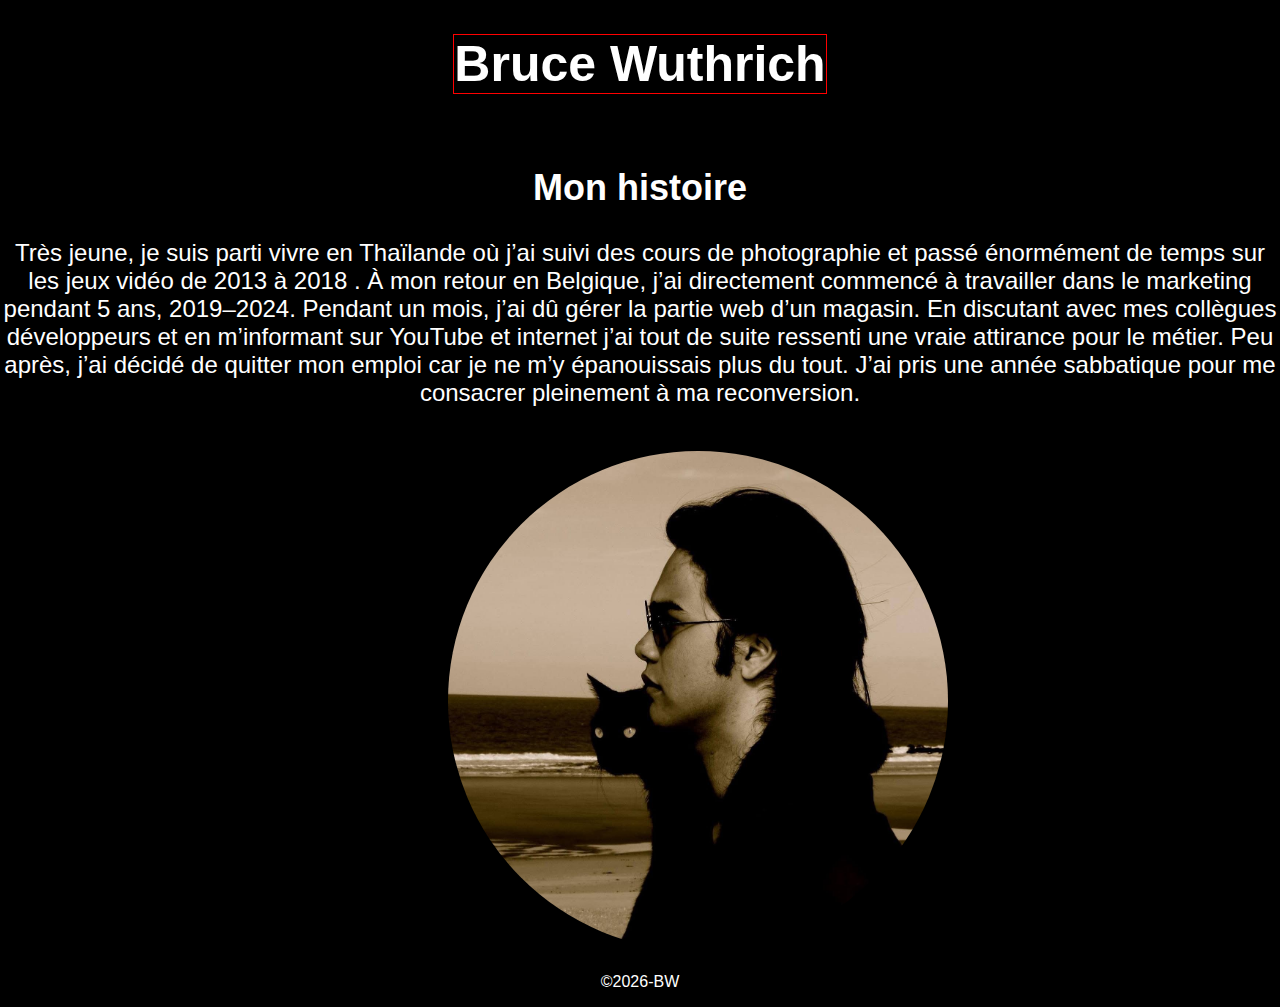
<file: bruce_wuthrich.html>
<!DOCTYPE html>
<html lang="fr">
<head>
    <meta charset="UTF-8">
    <meta name="viewport" content="width=device-width, initial-scale=1.0">
    <title>Bruce_wuthrich</title>
    <link rel="stylesheet" href=./css/bruce_wuthrich.css>
</head>
<body>
    <header>
        <div class="header">
        <h1>Bruce Wuthrich</h1>
        </div>
<div class="presentation">
    <h2>Mon histoire</h2>
    <p>Très jeune, je suis parti vivre en Thaïlande où j’ai suivi des cours de photographie et passé énormément de temps sur les jeux vidéo de 2013 à 2018 .
À mon retour en Belgique, j’ai directement commencé à travailler dans le marketing pendant 5 ans, 2019–2024.
Pendant un mois, j’ai dû gérer la partie web d’un magasin. En discutant avec mes collègues développeurs et en m’informant sur YouTube et internet j’ai tout de suite ressenti une vraie attirance pour le métier.
Peu après, j’ai décidé de quitter mon emploi car je ne m’y épanouissais plus du tout. J’ai pris une année sabbatique pour me consacrer pleinement à ma reconversion.
</p>
<div class="images">
 <a href="https://www.twitch.tv/otplol_"><img class="image" src=img/bruce_wuthrich.jpg alt="bruce_wuthrich" width="500px"></a>
</div>
</div>
    </header>
    <footer>
        <div class="footer">
        <p>©2026-BW</p>
        </div>
    </footer>
</body>
</html>
</file>
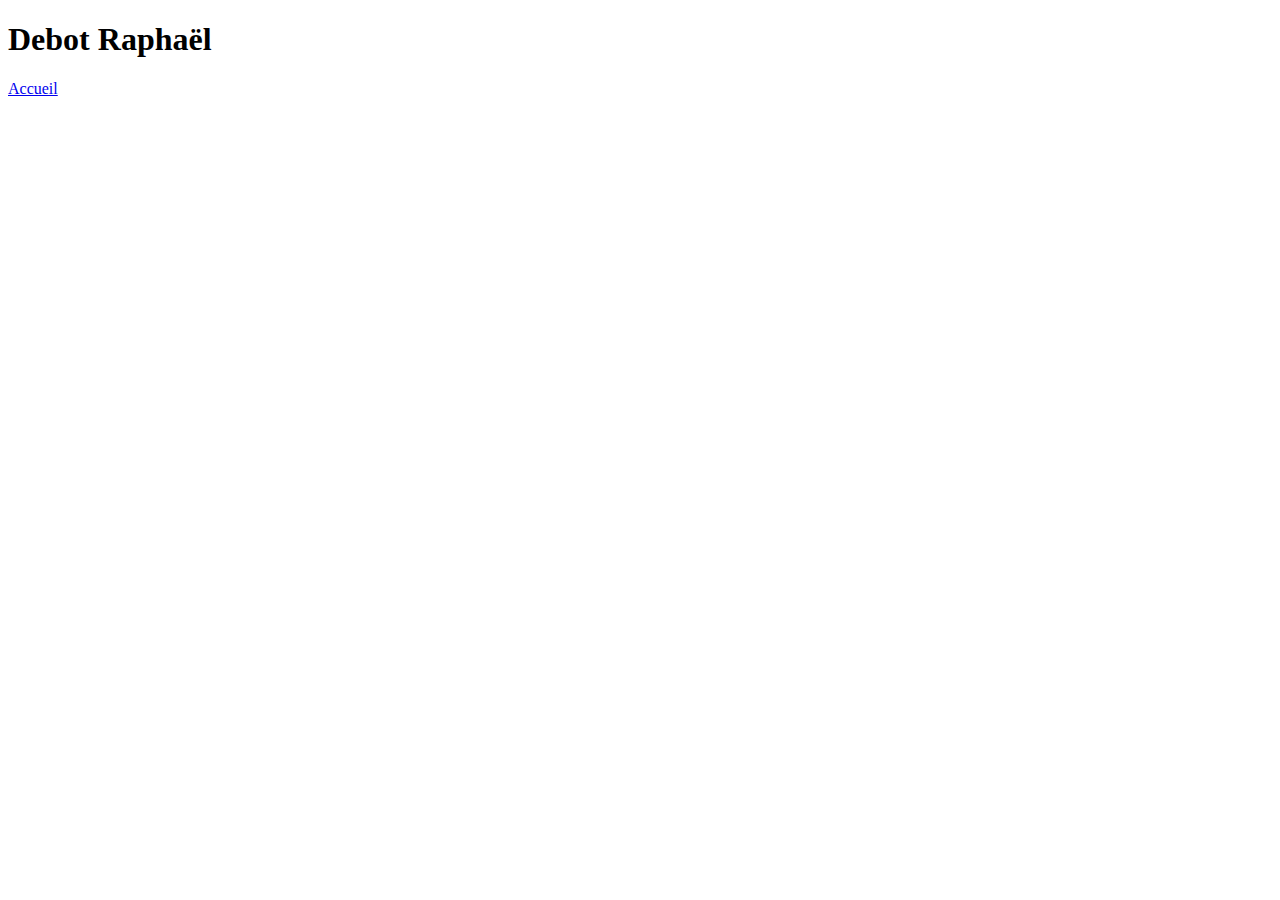
<file: debot_raphael.html>
<!DOCTYPE html>
<html lang="fr">
<head>
    <meta charset="UTF-8">
    <meta name="viewport" content="width=device-width, initial-scale=1.0">
    <title>Debot Raphaël</title>
</head>
<body>
    <h1>Debot Raphaël</h1>
    <a href="index.html">Accueil</a>
</body>
</html>
</file>
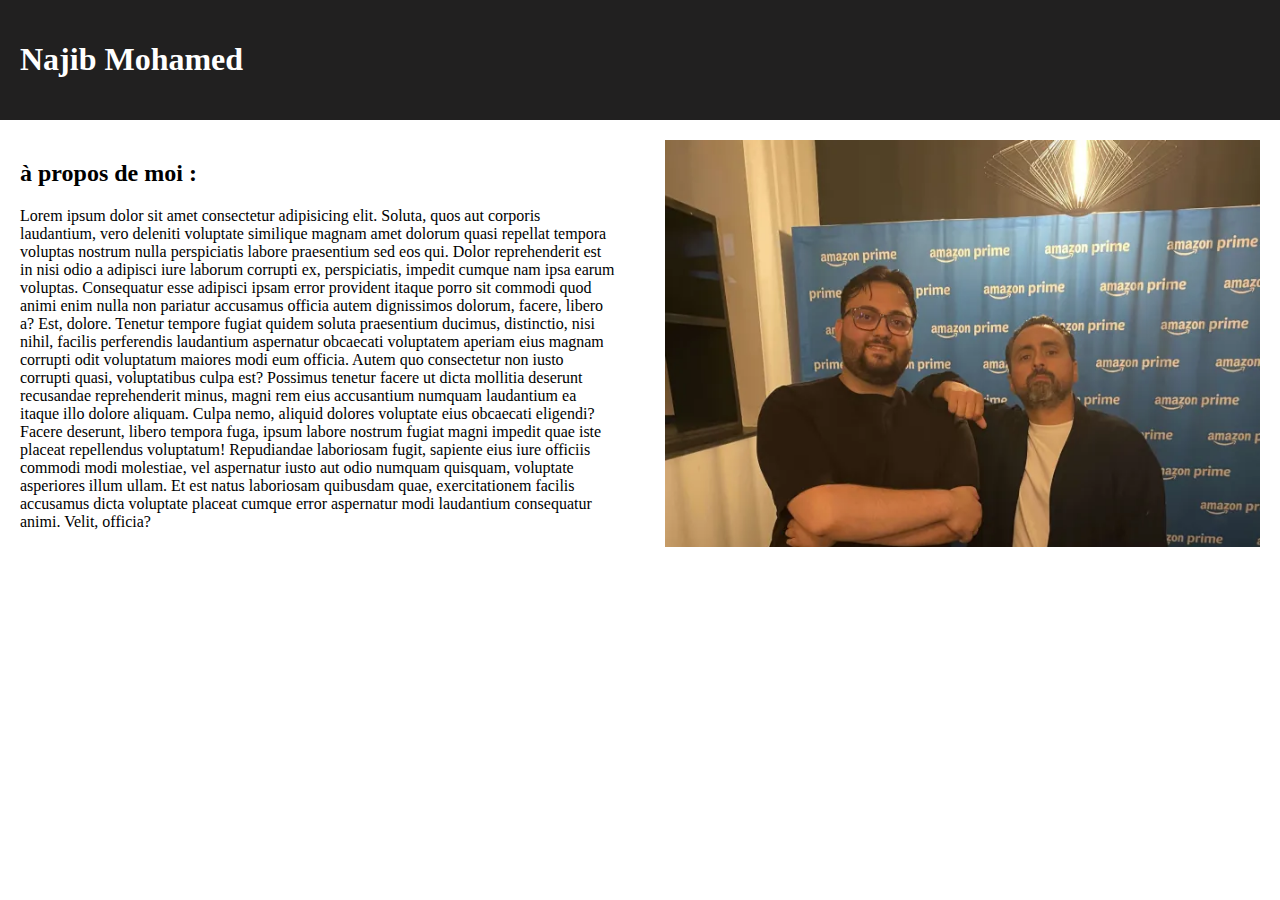
<file: najib_mohamed.html>
<!DOCTYPE html>
<html lang="en">

<head>
    <meta charset="UTF-8">
    <meta name="viewport" content="width=device-width, initial-scale=1.0">
    <link rel="stylesheet" href="css/naijb_mohamed.css">
    <title>Document</title>
</head>

<body class="body-najib">
    <header class="header">
        <h1> Najib Mohamed</h1>
    </header>
    <section class="container">
        <div class="content">
            <h2>à propos de moi :</h2>
            <p>Lorem ipsum dolor sit amet consectetur adipisicing elit. Soluta, quos aut corporis laudantium, vero
                deleniti voluptate similique magnam amet dolorum quasi repellat tempora voluptas nostrum nulla
                perspiciatis labore praesentium sed eos qui. Dolor reprehenderit est in nisi odio a adipisci iure
                laborum corrupti ex, perspiciatis, impedit cumque nam ipsa earum voluptas. Consequatur esse adipisci
                ipsam error provident itaque porro sit commodi quod animi enim nulla non pariatur accusamus officia
                autem dignissimos dolorum, facere, libero a? Est, dolore. Tenetur tempore fugiat quidem soluta
                praesentium ducimus, distinctio, nisi nihil, facilis perferendis laudantium aspernatur obcaecati
                voluptatem aperiam eius magnam corrupti odit voluptatum maiores modi eum officia. Autem quo consectetur
                non iusto corrupti quasi, voluptatibus culpa est? Possimus tenetur facere ut dicta mollitia deserunt
                recusandae reprehenderit minus, magni rem eius accusantium numquam laudantium ea itaque illo dolore
                aliquam. Culpa nemo, aliquid dolores voluptate eius obcaecati eligendi? Facere deserunt, libero tempora
                fuga, ipsum labore nostrum fugiat magni impedit quae iste placeat repellendus voluptatum! Repudiandae
                laboriosam fugit, sapiente eius iure officiis commodi modi molestiae, vel aspernatur iusto aut odio
                numquam quisquam, voluptate asperiores illum ullam. Et est natus laboriosam quibusdam quae,
                exercitationem facilis accusamus dicta voluptate placeat cumque error aspernatur modi laudantium
                consequatur animi. Velit, officia?</p>
        </div>
        <div class="content image-content">

        </div>

    </section>
</body>

</html>
</file>
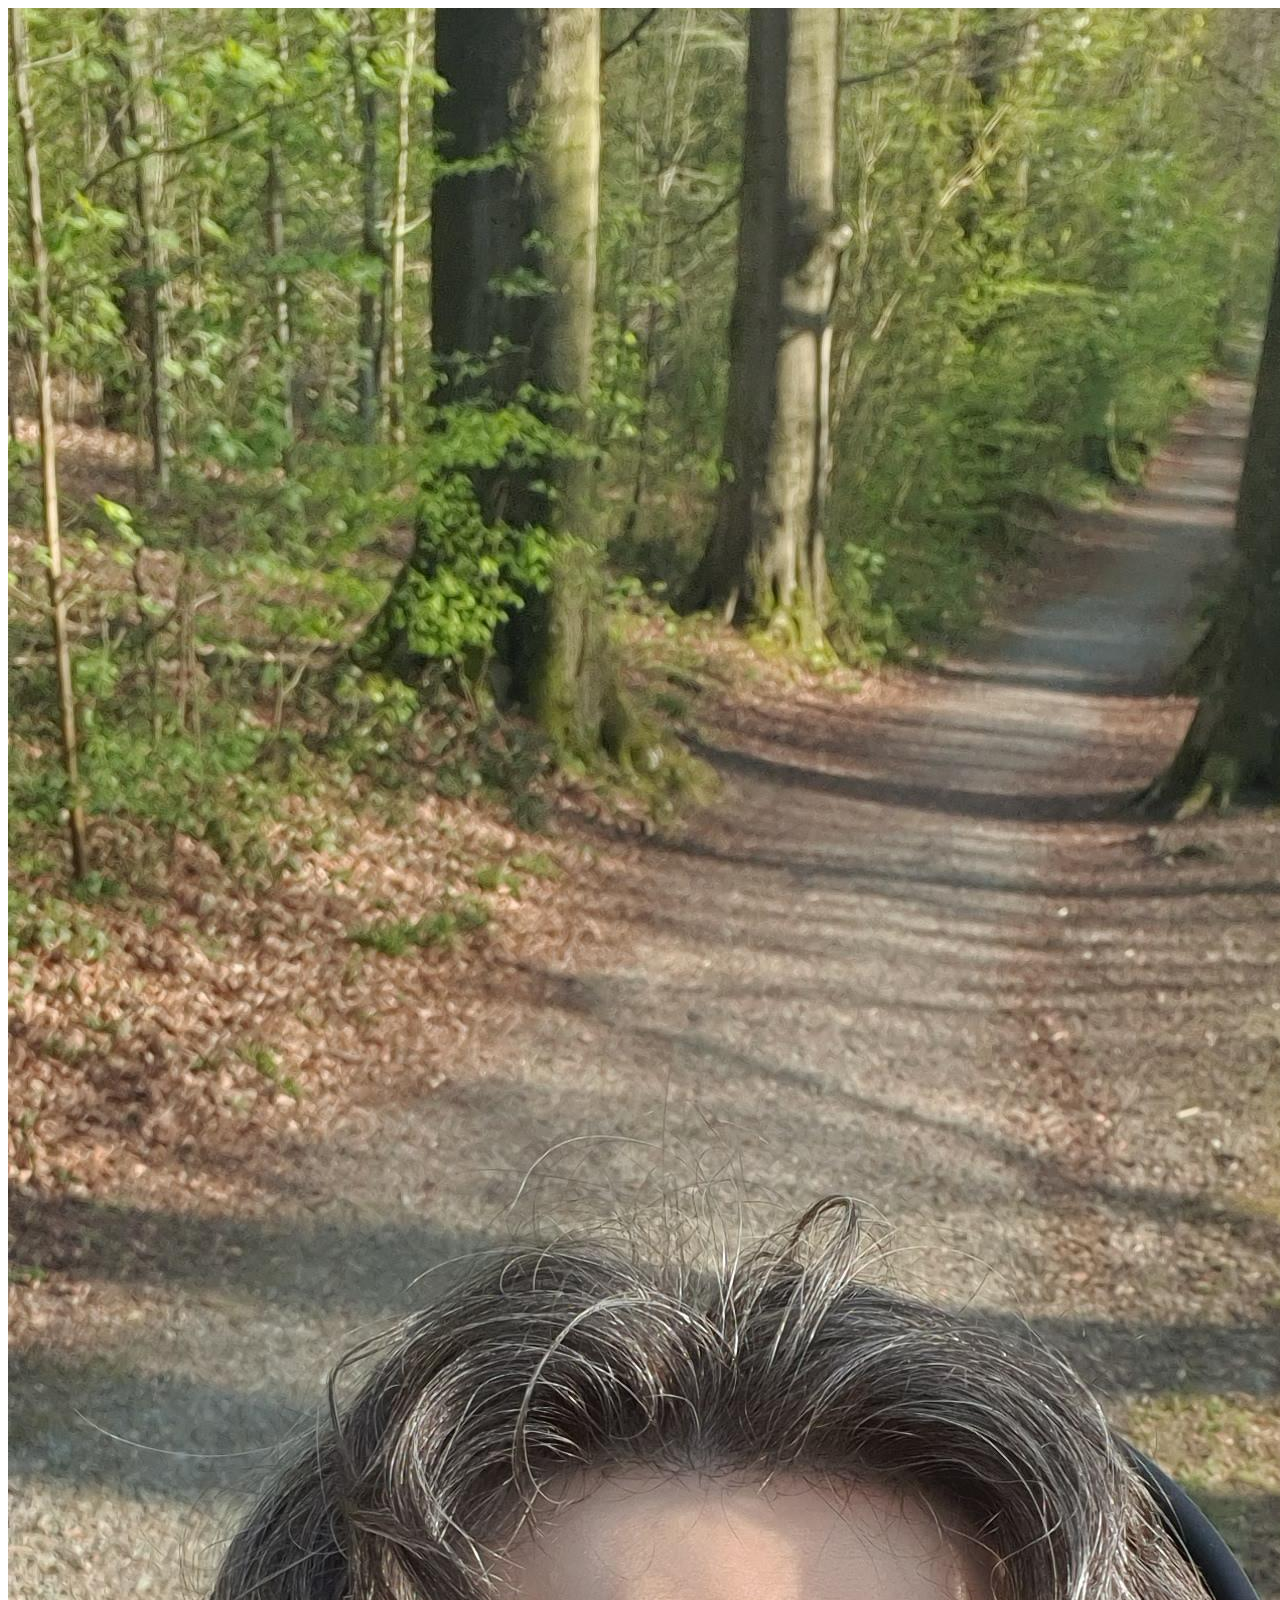
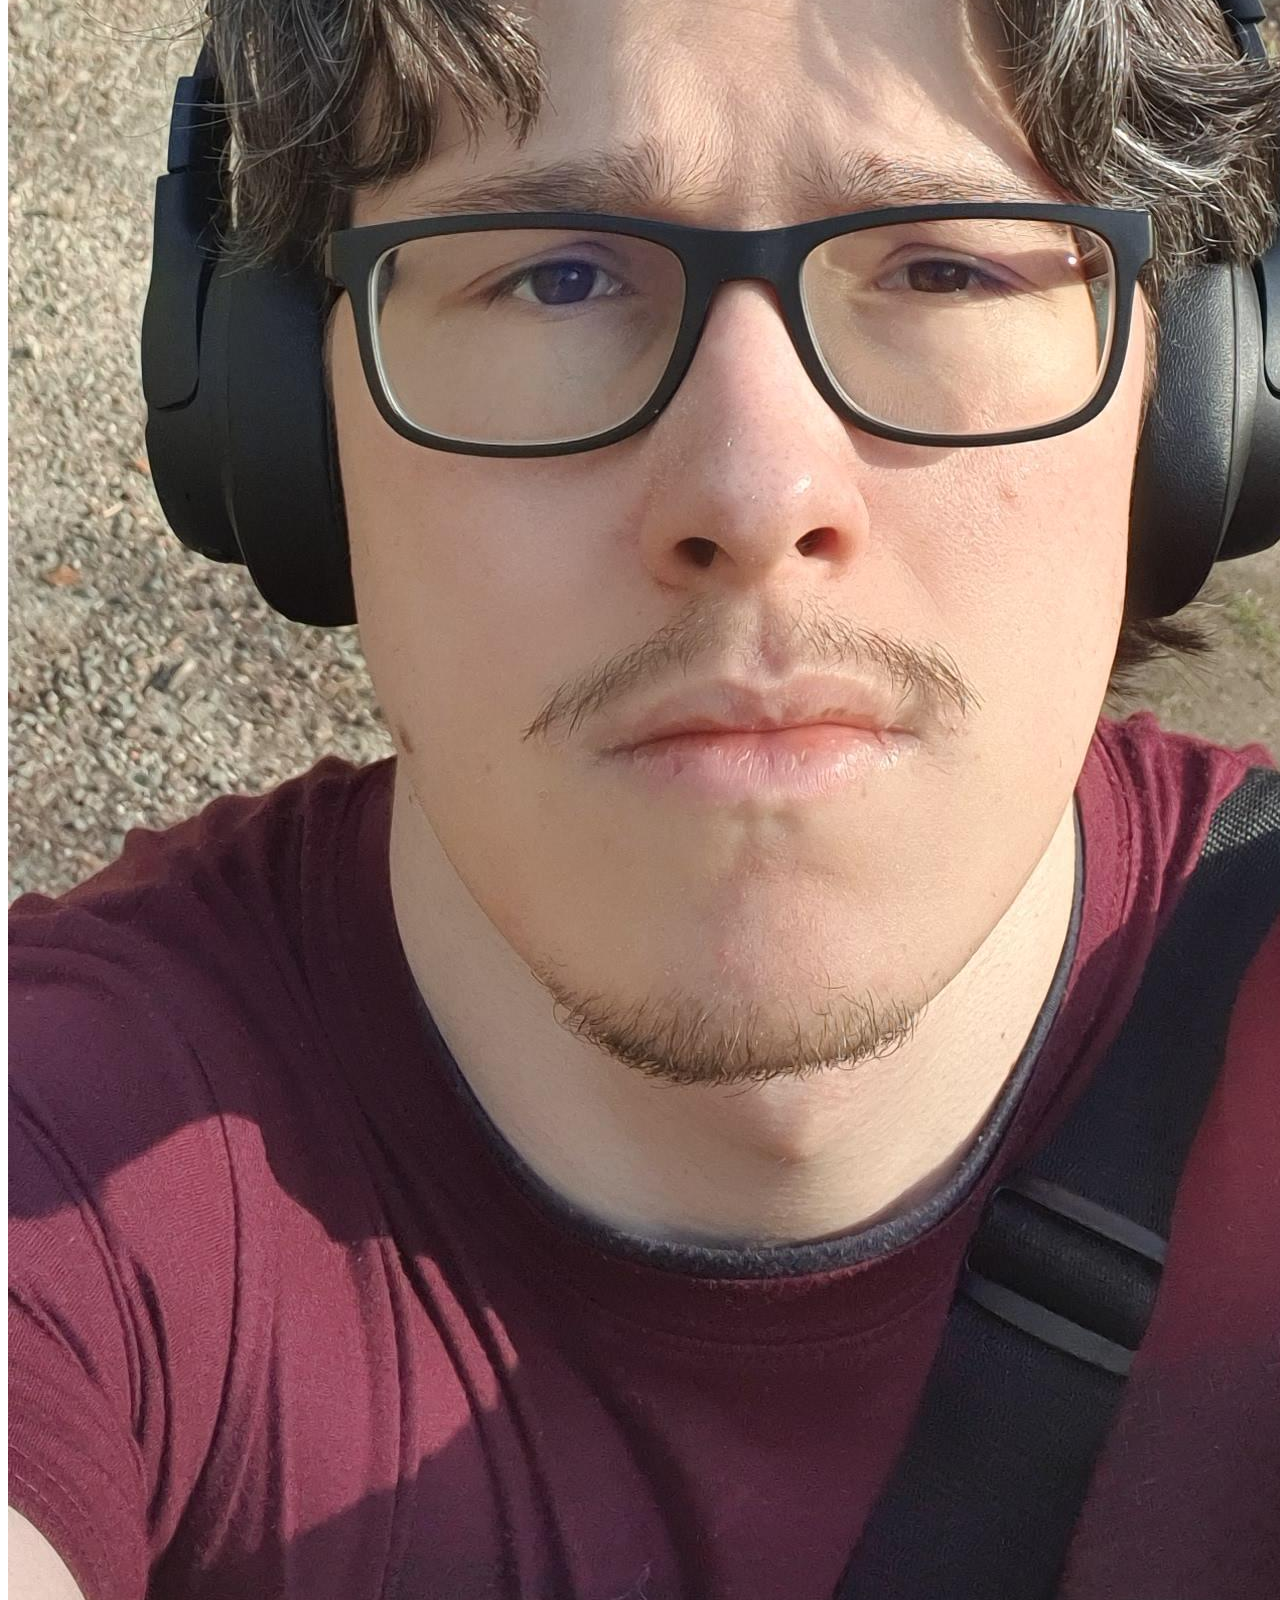
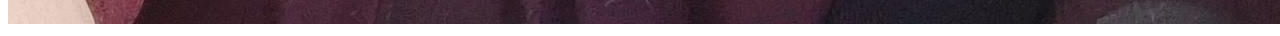
<file: pacini_maxim.html>
<!DOCTYPE html>
<html lang="en">
<head>
    <meta charset="UTF-8">
    <meta name="viewport" content="width=device-width, initial-scale=1.0">
    <title>Document</title>
</head>
<body>
     <nav>

     </nav>
    <img src="img/pacini_maxim.jpg" alt="">
</body>
</html>
</file>
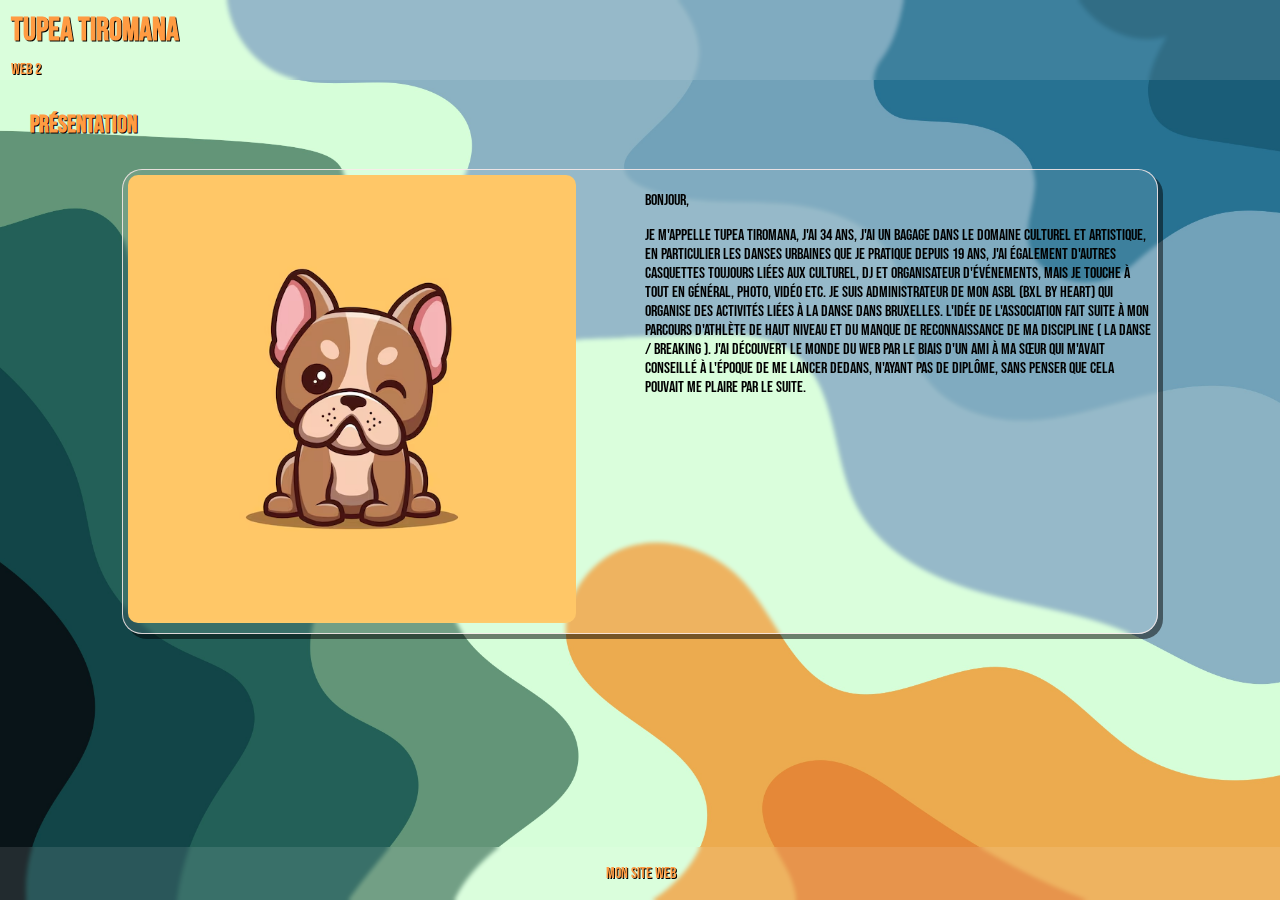
<file: T_Tupea.html>
<!DOCTYPE html>
<html lang="en">
<head>
    <meta charset="UTF-8">
    <meta name="viewport" content="width=device-width, initial-scale=1.0">
    <link rel="preconnect" href="https://fonts.googleapis.com">
    <link rel="preconnect" href="https://fonts.gstatic.com" crossorigin>
    <link href="https://fonts.googleapis.com/css2?family=Bebas+Neue&family=Bungee&family=Playfair+Display:ital,wght@0,400..900;1,400..900&display=swap" rel="stylesheet">
    <link rel="stylesheet" href="css/T_Tupea.css">
    <title>Document</title>
</head>
<body>
    <header>
        <h1>Tupea Tiromana</h1>
        <span>Web 2</span>
    </header>

    <main>
    
    <h2>Présentation</h2>
    <section>

        <div>
            <img src="./img/bouledogue-francais-assis-logo-mascotte-dessin-anime-kawaii-creatif-mignon_152710-735.avif" alt="image1">
        </div>

        <article>
            <p>Bonjour,</p>
            <p>je m'appelle  Tupea Tiromana, j'ai 34 ans, j'ai un bagage dans le domaine culturel et artistique, en particulier les danses urbaines que je pratique depuis 19 ans, j'ai également d'autres casquettes toujours liées aux culturel, Dj et organisateur d'événements, mais je touche à tout en général, photo, vidéo etc.
            Je suis administrateur de mon ASBL (Bxl by heart) qui organise des activités liées à la danse dans Bruxelles.
            L'idée de l'association fait suite à mon parcours d'athlète de haut niveau et du manque de reconnaissance de ma discipline ( la danse / Breaking ).
            J'ai découvert le monde du web par le biais d'un ami à ma sœur qui m'avait conseillé à l'époque de me lancer dedans, n'ayant pas de diplôme, sans penser que cela pouvait me plaire par le suite.</p>
        </article>

        
    </section>
    <footer>
        <p>Mon site web</p>
    </footer>
    </main>
</body>
</html>
</file>
<file: css/naijb_mohamed.css>
.body-najib {
    font-family: Georgia, 'Times New Roman', Times, serif;
    margin: 0;
    padding: 0;
}

.header {
    background-color: #111010ee;
    color: white;
    padding: 20px;
}

.container {
    display: flex;
    gap: 50px;
    padding: 20px;
}

.content {
    flex: 1;
}

.image-content {
    background-image: url("./../img/najib-mohamed.png");
    background-size: cover;
    width: 100%;
    height: auto;
}
</file>
<file: css/T_Tupea.css>
/* GENERAL */

body {
    margin: 0;
    padding: 0;
    font-family: "Bebas Neue", sans-serif;
    font-weight: 400;
    font-style: normal;
    background: url(../img/pixeliota-JtioJCpUm7w-unsplash.jpg) no-repeat;
    background-size: cover;
}

header, footer {
    background: rgba(255, 255, 255, 0.1);
    backdrop-filter: blur(2px);
    padding: 1px;
    color: #FF9B42;
    text-shadow: 1px 1px black;
}

footer {
    text-align: center;
    width: 100%;
    position: fixed;
    bottom: 0;
}

section {
    width: 80vw;
    margin: 0 auto;
    display: flex;
    gap: 10px;
    padding: 5px;
    border: 1px solid rgba(250, 234, 234, 0.856);
    border-radius: 20px;
    background: rgba(255, 255, 255, 0.1);
    backdrop-filter: blur(2px);
    box-shadow: 5px 5px rgba(0, 0, 0, 0.5);
}

h1, span {
    margin: 10px;
}

h2 {
    margin: 30px;
    color: #FF9B42;
    text-shadow: 1px 1px black;
}

img {
    width: 35vw;
    border-radius: 10px;
    align-items: center;
    justify-content: center;
}

article, div {
    flex: 1; 
    
}
</file>
